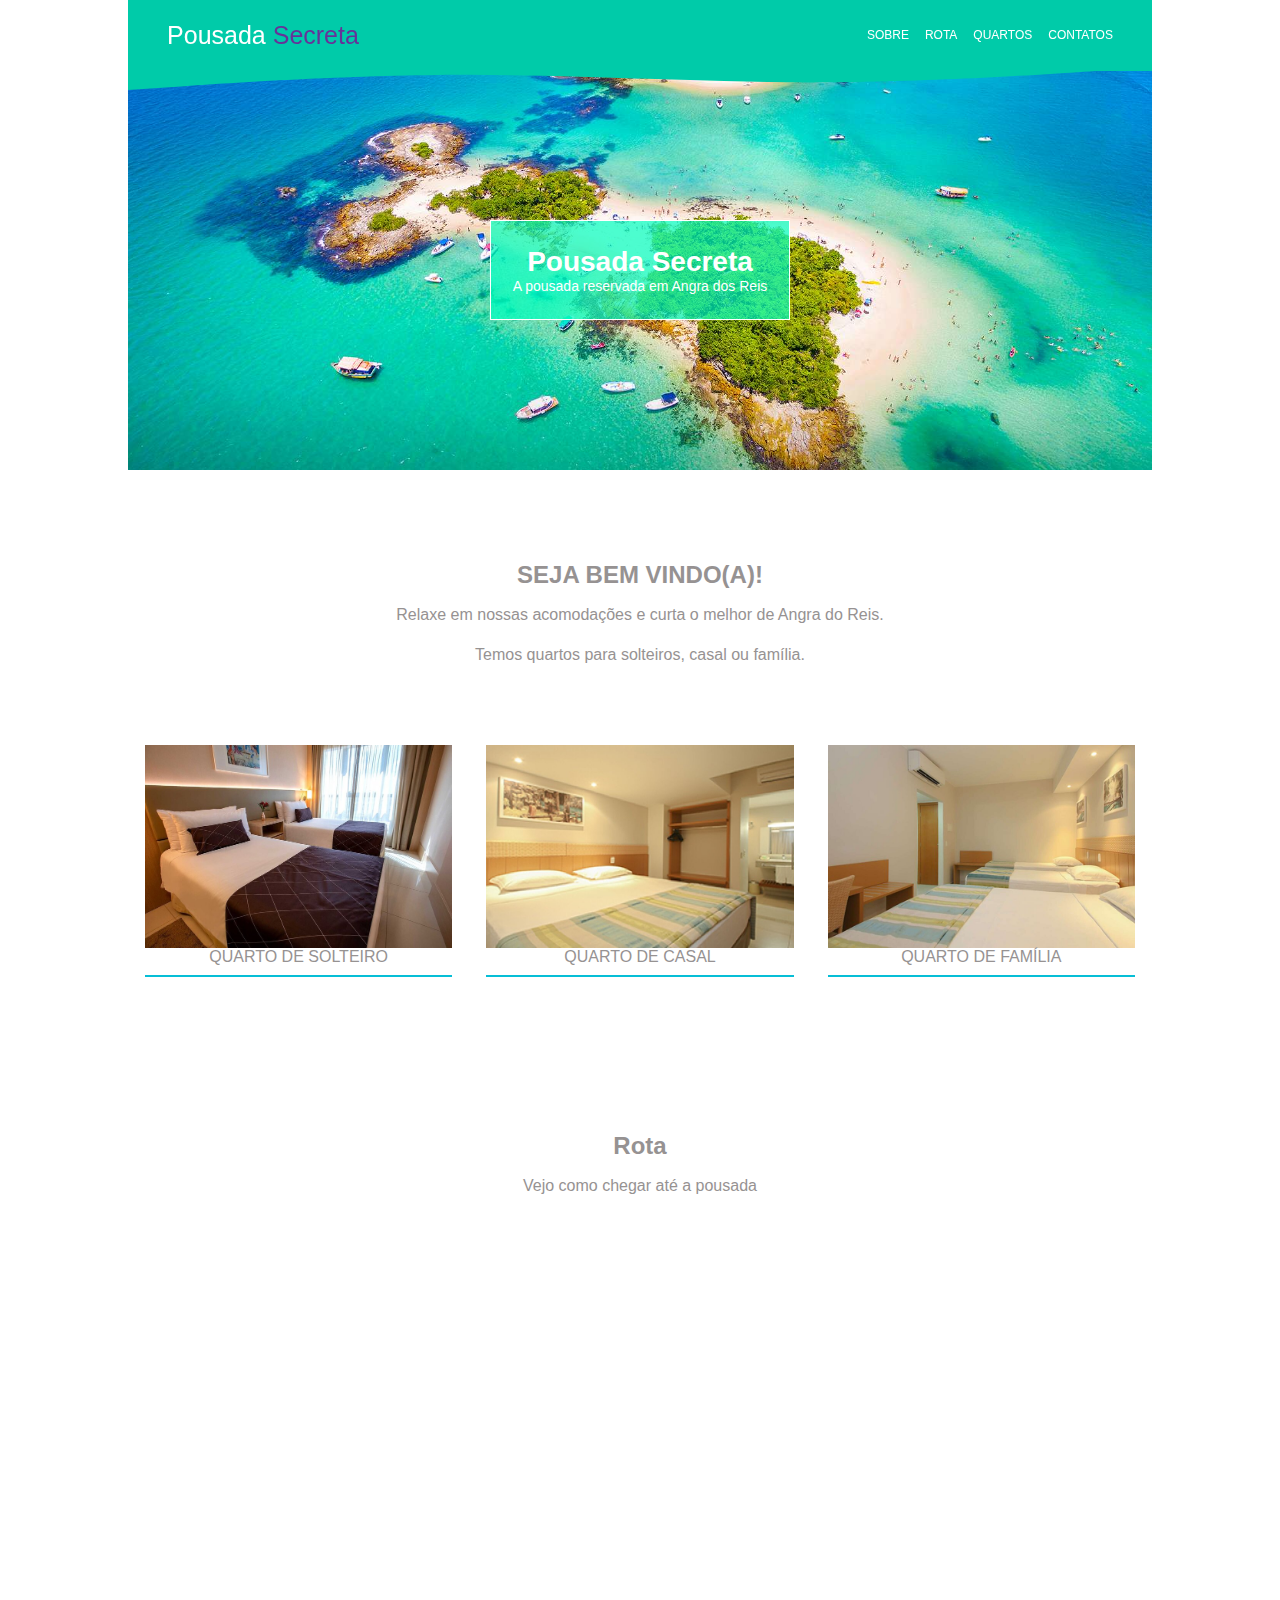
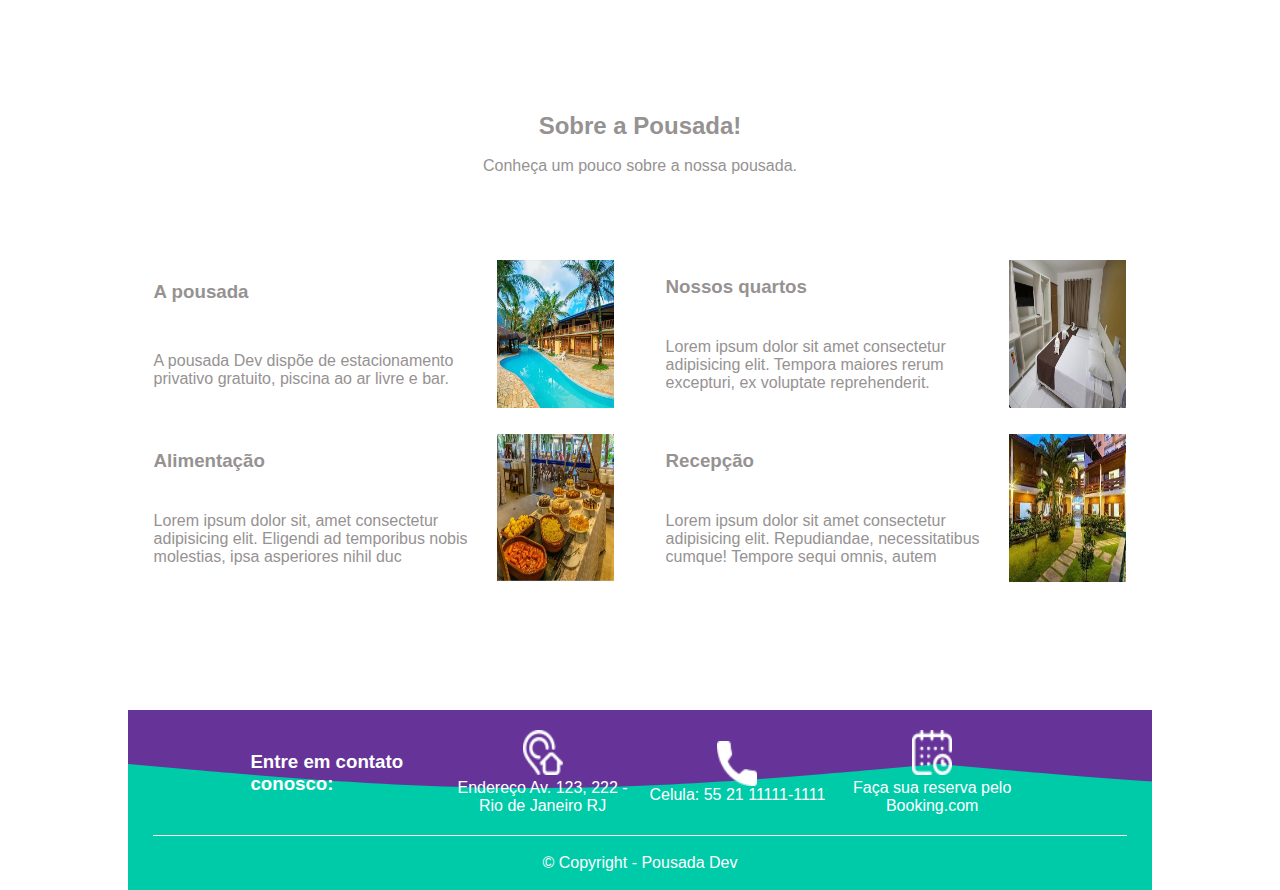
<file: index.html>
<!DOCTYPE html>
<html lang="pt-br">
<head>
    <meta charset="UTF-8">
    <meta http-equiv="X-UA-Compatible" content="IE=edge">
    <meta name="viewport" content="width=device-width, initial-scale=1.2">
    <title>Pousada Secreta</title>
    <link rel="stylesheet" href="style.css">
    <link rel="stylesheet" href="http://fonts.googleapis.com/css?family=Open+Sans:400,300,600,700">
    <link rel="shortcut icon" href="documents/assets/onda-azul-abstrato-de-fundo-vector_24070-197.jpg" type="image/x-icon">
</head>
<body>
    <header id="header">
        <svg class="svg_header" xmlns="http://www.w3.org/2000/svg" viewBox="0 0 1440 320"><path fill="#00cba9" fill-opacity="1" d="M0,128L80,122.7C160,117,320,107,480,106.7C640,107,800,117,960,117.3C1120,117,1280,107,1360,101.3L1440,96L1440,0L1360,0C1280,0,1120,0,960,0C800,0,640,0,480,0C320,0,160,0,80,0L0,0Z"></path></svg>
        <nav>
            <a class="link_pousada" href="#Top">Pousada <span>Secreta</span></a>
            <a href="#Pousada">SOBRE</a>
            <a href="#Rota  ">ROTA</a>
            <a href="#Quartos">QUARTOS</a>
            <a href="#footer">CONTATOS</a>
        </nav>
    </header>
    <main>
        <section id="Top">
            <div class="title_top">
                <h1>Pousada Secreta</h1>
                <p>A pousada reservada em Angra dos Reis</p>
            </div>
        </section>
        <section id="Quartos">
            <div class="title_section">
                <h2>SEJA BEM VINDO(A)!</h2>
                <p>Relaxe em nossas acomodações e curta o melhor de Angra do Reis.</p>
                <p>Temos quartos para solteiros, casal ou família.</p>
            </div>
            <div class="div_quartos">
                <a href="quartos.html#link_solteiro">
                    <img src="documents/assets/quarto-solteiro1.jpg" alt="quarto-solteiro">
                    <p>Quarto de solteiro</p>
                </a>
                <a href="quartos.html#link_casal">
                    <img src="documents/assets/quarto-casal1.jpg" alt="quarto-casal">
                    <p>Quarto de casal</p>
                </a>
                <a href="quartos.html#link_familia">
                    <img src="documents/assets/quarto-familia1.jpg" alt="quarto-familia">
                    <p>Quarto de família</p>
                </a>
            </div>
        </section>
        <section id="Rota">
            <div class="title_section">
                <h2>Rota</h2>
                <p>Vejo como chegar até a pousada</p>
            </div>
            <div class="iframe">
                <iframe src="https://www.google.com/maps/embed?pb=!1m18!1m12!1m3!1d3673.115135756786!2d-43.36501068590768!3d-22.98279328497317!2m3!1f0!2f0!3f0!3m2!1i1024!2i768!4f13.1!3m3!1m2!1s0x9bda2a689aeccd%3A0xa51f3be0d88fc0f!2sAv.%20Ayrton%20Senna%2C%203000%20-%20Barra%20da%20Tijuca%2C%20Rio%20de%20Janeiro%20-%20RJ%2C%2022775-003!5e0!3m2!1spt-BR!2sbr!4v1619021218662!5m2!1spt-BR!2sbr" width="100%" height="450" style="border:0;" allowfullscreen="" loading="lazy"></iframe>
            </div>
        </section>
        <section id="Pousada">
            <div class="title_section" >
                <h2>Sobre a Pousada!</h2>
                <p>Conheça um pouco sobre a nossa pousada.</p>
            </div>
            <div class="container_card">
                <div  class="card">
                    <div class="card_title">
                        <h3>A pousada</h3>
                        <p>A pousada Dev dispõe de estacionamento privativo gratuito, piscina ao ar livre e bar.</p>
                    </div>
                    <div class="card_img">
                        <img src="documents/assets/img1.jpg" alt="A pousada">
                    </div>
                </div>
                <div  class="card">
                    <div class="card_title">
                        <h3>Nossos quartos</h3>
                        <p>Lorem ipsum dolor sit amet consectetur adipisicing elit. Tempora maiores rerum excepturi, ex voluptate reprehenderit. </p>
                    </div>
                    <div class="card_img">
                        <img src="documents/assets/img2.jpg" alt="Nossos quartos">
                    </div>
                </div>
                <div  class="card">
                    <div class="card_title">
                        <h3>Alimentação</h3>
                        <p>Lorem ipsum dolor sit, amet consectetur adipisicing elit. Eligendi ad temporibus nobis molestias, ipsa asperiores nihil duc</p>
                    </div>
                    <div class="card_img">
                        <img src="documents/assets/img3.jpg" alt="Alimentação">
                    </div>                    
                </div>
                <div  class="card">
                    <div class="card_title">
                        <h3>Recepção</h3>
                        <p>Lorem ipsum dolor sit amet consectetur adipisicing elit. Repudiandae, necessitatibus cumque! Tempore sequi omnis, autem</p>
                    </div>  
                    <div class="card_img">
                        <img src="documents/assets/img5.jpg" alt="">
                    </div>
                </div>
            </div>
        </section>
    </main>
    <footer id="footer">
        <div class="footer">
            <div class="contato">
                <div>
                    <H3>Entre em contato conosco:</H3>
                </div>
                <div>
                    <a href="https://www.google.com/maps/search/22+Special+Coffee+-+Barra,+Av.+Ayrton+Senna,+3000+-+Quiosque+01+-+Barra+da+Tijuca,+Rio+de+Janeiro+-+RJ,+22775-904/@-22.9827933,-43.3650107,17z/data=!3m1!4b1" target="_blank"><img src="documents/assets/icones/endereco.png" alt="Endereço">
                    </a>
                    <p>Endereço Av. 123, 222 - Rio de Janeiro RJ</p>
                </div>
                <div>
                    <img src="documents/assets/icones/telefone.png" alt="Telefone">
                    <p>Celula: 55 21 11111-1111</p>
                </div>
                <div>
                    <a href="https://www.booking.com/index.pt-br.html?label=gen173nr-1DCAEoggI46AdIM1gEaCCIAQGYAS24ARfIAQzYAQPoAQGIAgGoAgO4AtChgoQGwAIB0gIkNzVhNDA0NGItMzdmNi00N2JiLWE2ZjMtNTNhMjVhNzA2NmQw2AIE4AIB;sid=3c7a2ac2f879197edd9c8305eb311b36;keep_landing=1&sb_price_type=total&" target="_blank"><img src="documents/assets/icones/calendario.png" alt="Calendário">
                    </a>
                    <p>Faça sua reserva pelo Booking.com</p>
                </div>
            </div>
            <div class="Copyright">
                <p>&#xA9 Copyright - Pousada Dev</p>
            </div>
        </div>
    </footer>
</body>
</html>
</file>
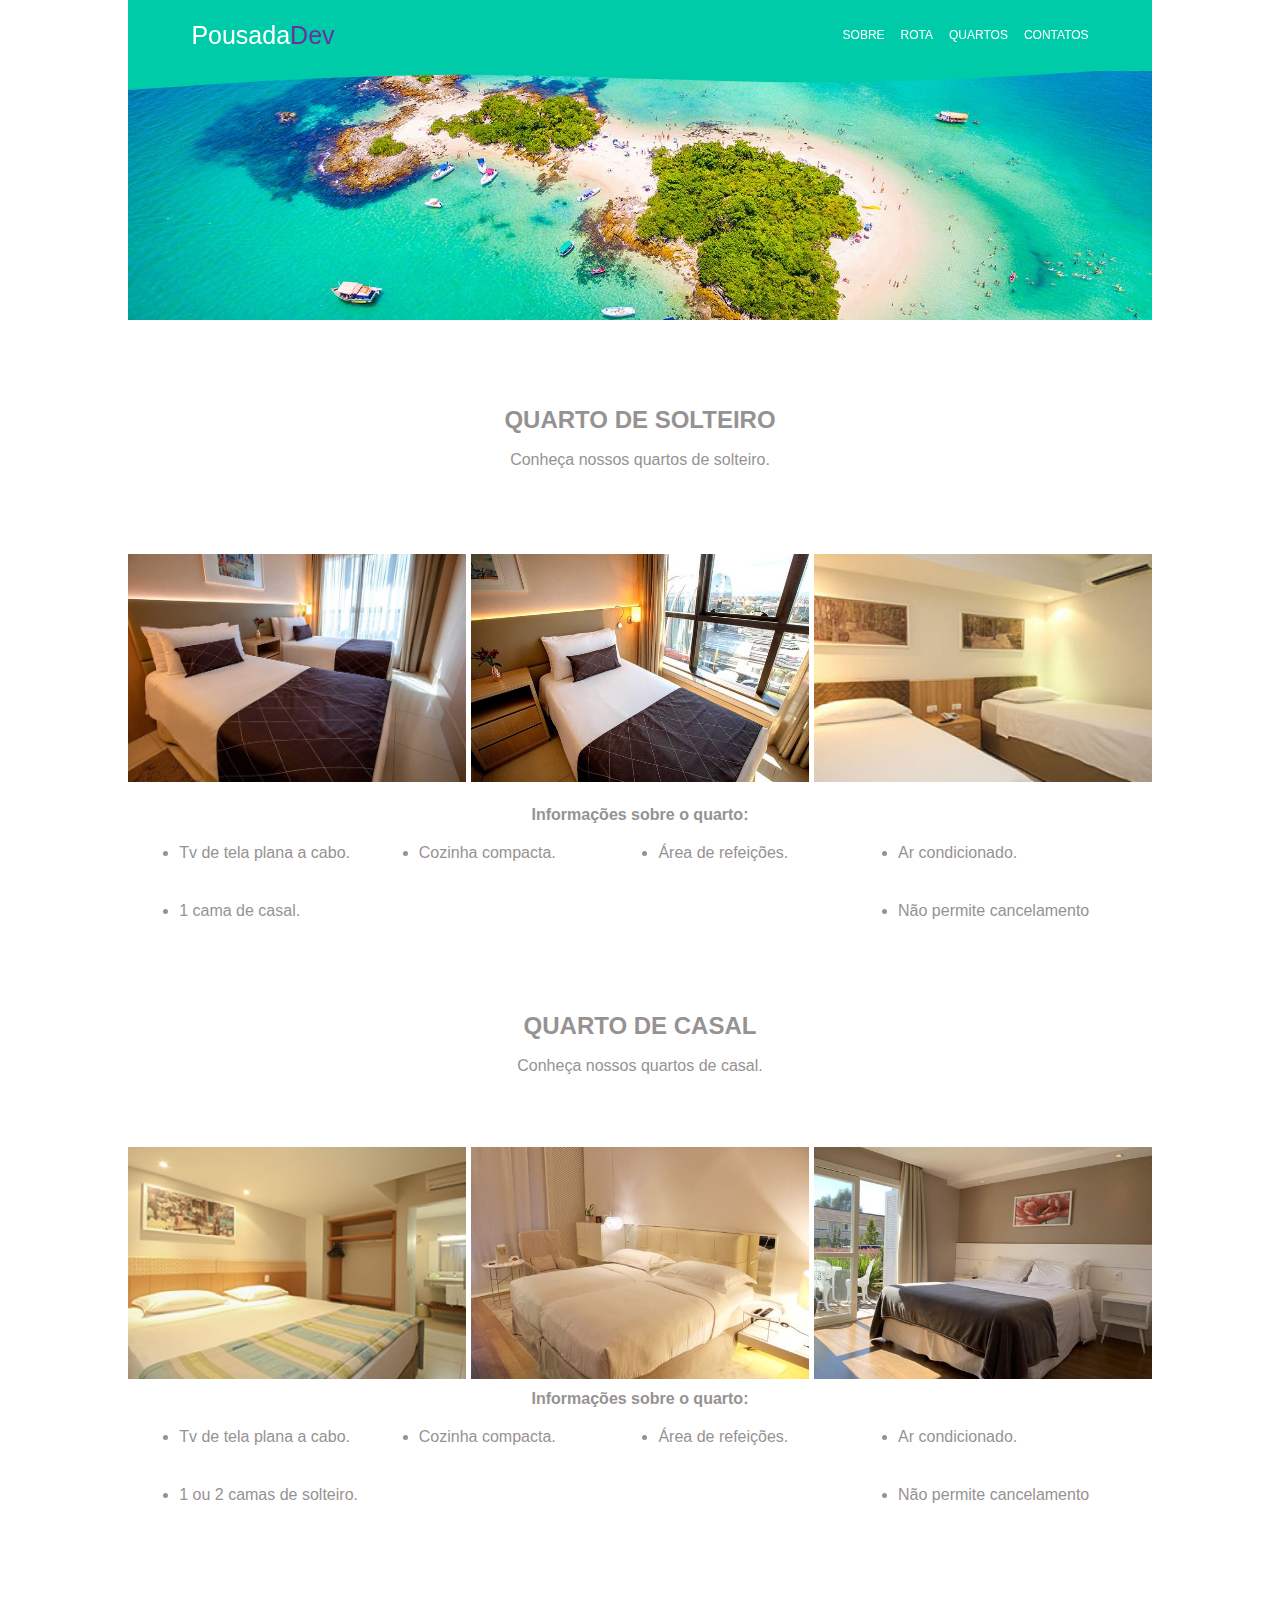
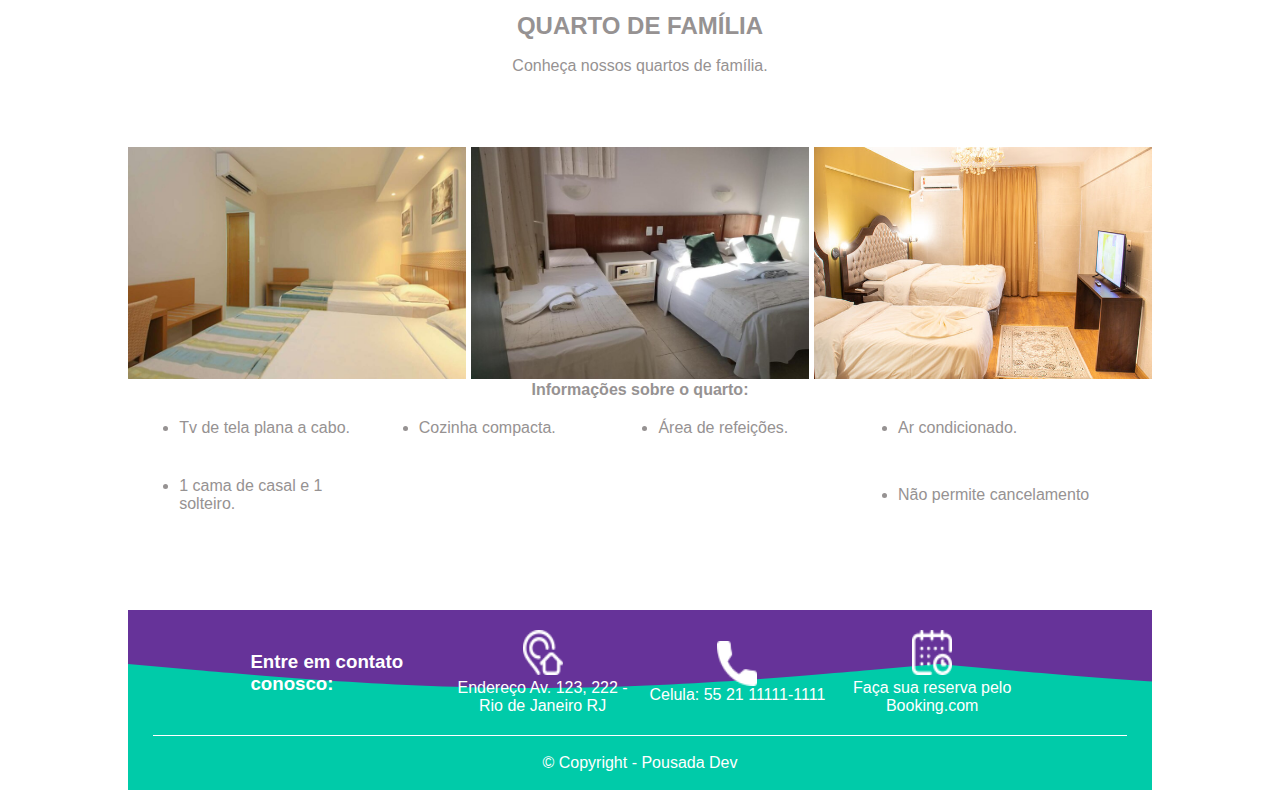
<file: quartos.html>
<!DOCTYPE html>
<html lang="pt-br">
<head>
    <meta charset="UTF-8">
    <meta http-equiv="X-UA-Compatible" content="IE=edge">
    <meta name="viewport" content="width=device-width, initial-scale=1.2">
    <title>Pousada Secreta</title>
    <link rel="stylesheet" href="style.css">
    <link rel="shortcut icon" href="documents/assets/onda-azul-abstrato-de-fundo-vector_24070-197.jpg" type="image/x-icon">
</head>
<body>
    <header id="header">
        <svg class="svg_header" xmlns="http://www.w3.org/2000/svg" viewBox="0 0 1440 320"><path fill="#00cba9" fill-opacity="1" d="M0,128L80,122.7C160,117,320,107,480,106.7C640,107,800,117,960,117.3C1120,117,1280,107,1360,101.3L1440,96L1440,0L1360,0C1280,0,1120,0,960,0C800,0,640,0,480,0C320,0,160,0,80,0L0,0Z"></path></svg>
        <nav>
            <a class="link_pousada" href="index.html">Pousada<span>Dev</span></a>
            <a href="index.html#Pousada">SOBRE</a>
            <a href="index.html#Rota  ">ROTA</a>
            <a href="index.html#Quartos">QUARTOS</a>
            <a href="#footer">CONTATOS</a>
        </nav>
    </header>
    <main>
        <div class="img_background"></div>
        <div id="link_solteiro"></div>
        <section  class="container-quarto">
            <div class="title_section">
                <h2>QUARTO DE SOLTEIRO</h2>
                <p>Conheça nossos quartos de solteiro.</p>
            </div>
            <div class="container-img-quarto">
                <img src="documents/assets/quarto-solteiro1.jpg" alt="quarto-solteiro">
                <img src="documents/assets/quarto-solteiro2.jpg" alt="quarto-solteiro">
                <img src="documents/assets/quarto-solteiro3.jpg" alt="quarto-solteiro">
            </div>
            <div class="container-informações-quarto">
                <p>Informações sobre o quarto:</p>
                <ul class="list-itens-quarto">
                    <li>Tv de tela plana a cabo.</li>
                    <li>Cozinha compacta.</li>
                    <li>Área de refeições.</li>
                    <li>Ar condicionado.</li>
                    <li>1 cama de casal.</li>
                    <li>Não permite cancelamento</li>
                </ul>
            </div>
        </section>
        <div id="link_casal"></div>
        <section id="container-quarto">
            <div class="title_section">
                <h2>QUARTO DE CASAL</h2>
                <p>Conheça nossos quartos de casal.</p>
            </div>
            <div class="container-img-quarto">
                <img src="documents/assets/quarto-casal1.jpg" alt="quarto-solteiro">
                <img src="documents/assets/quarto-casal2.jpg" alt="quarto-solteiro">
                <img src="documents/assets/quarto-casal3.jpg" alt="quarto-solteiro">
            </div>
            <div class="container-informações-quarto">
                <p>Informações sobre o quarto:</p>
                <ul class="list-itens-quarto">
                    <li>Tv de tela plana a cabo.</li>
                    <li>Cozinha compacta.</li>
                    <li>Área de refeições.</li>
                    <li>Ar condicionado.</li>
                    <li>1 ou 2 camas de solteiro.</li>
                    <li>Não permite cancelamento</li>
                </ul>
            </div>
        </section>
        <div id="link_familia"></div>
        <section id="container-quarto">
            <div class="title_section">
                <h2>QUARTO DE FAMÍLIA</h2>
                <p>Conheça nossos quartos de família.</p>
            </div>
            <div class="container-img-quarto">
                <img src="documents/assets/quarto-familia1.jpg" alt="quarto-solteiro">
                <img src="documents/assets/quarto-familia2.jpg" alt="quarto-solteiro">
                <img src="documents/assets/quarto-familia3.jpg" alt="quarto-solteiro">
            </div>
            <div class="container-informações-quarto">
                <p>Informações sobre o quarto:</p>
                <ul class="list-itens-quarto">
                    <li>Tv de tela plana a cabo.</li>
                    <li>Cozinha compacta.</li>
                    <li>Área de refeições.</li>
                    <li>Ar condicionado.</li>
                    <li>1 cama de casal e 1 solteiro.</li>
                    <li>Não permite cancelamento</li>
                </ul>
            </div>
        </section>
        
    </main>
    <footer id="footer">
        <div class="footer">
            <div class="contato">
                <div>
                    <H3>Entre em contato conosco:</H3>
                </div>
                <div>
                    <a href="https://www.google.com/maps/search/22+Special+Coffee+-+Barra,+Av.+Ayrton+Senna,+3000+-+Quiosque+01+-+Barra+da+Tijuca,+Rio+de+Janeiro+-+RJ,+22775-904/@-22.9827933,-43.3650107,17z/data=!3m1!4b1" target="_blank"><img src="documents/assets/icones/endereco.png" alt="Endereço">
                    </a>
                    <p>Endereço Av. 123, 222 - Rio de Janeiro RJ</p>
                </div>
                <div>
                    <img src="documents/assets/icones/telefone.png" alt="Telefone">
                    <p>Celula: 55 21 11111-1111</p>
                </div>
                <div>
                    <a href="https://www.booking.com/index.pt-br.html?label=gen173nr-1DCAEoggI46AdIM1gEaCCIAQGYAS24ARfIAQzYAQPoAQGIAgGoAgO4AtChgoQGwAIB0gIkNzVhNDA0NGItMzdmNi00N2JiLWE2ZjMtNTNhMjVhNzA2NmQw2AIE4AIB;sid=3c7a2ac2f879197edd9c8305eb311b36;keep_landing=1&sb_price_type=total&" target="_blank"><img src="documents/assets/icones/calendario.png" alt="Calendário">
                    </a>
                    <p>Faça sua reserva pelo Booking.com</p>
                </div>
            </div>
            <div class="Copyright">
                <p>&#xA9 Copyright - Pousada Dev</p>
            </div>
        </div>
    </footer>
</file>
<file: style.css>
*{
    padding: 0;
    margin: 0;
    border: 0;
    text-decoration: none;
    font-family:'Source Sans Pro', sans-serif ;
    box-sizing: border-box;             
}
a{
    text-decoration: none;
}
ul, ol{
   list-style: none;
}
:root{
    --width-top:auto;
    --width-size: 1024px;
    --main-font-color: rgb(150, 146, 146);
    --height--secction: 580px;
    --footer-backgroud-color:#00cba9;
    --font-roxo: rgb(102, 51, 153) 
    
}

#header {
    background-color: rgba(255, 255, 255,0);
    height: 70px;
    width:var(--width-size);
    margin: auto;
    display: flex;
    justify-content: center;
    align-items: center;
    
}

.svg_header{
    position:fixed;
    top: -1px;
    z-index: 1;
    width: var(--width-size);
}

#header nav{
    position:fixed;
    box-shadow: 0px 1px 0px #00cba9;
    height: 70px;
    width: var(--width-size);
    margin: auto;
    display: flex;
    justify-content: center;
    align-items: center;
    background-color: var(--footer-backgroud-color);
    z-index: 2;
}

#header nav a{
    color:white ;
    margin: 8px;
    font-size: 12px;
}

#header a:hover{
    background: #fff;
    border-radius: 2px;
    color: var(--footer-backgroud-color);
}

#header .link_pousada{
    margin-right: 500px;
    font-size: 25px;
}

#header span{
    color: var(--font-roxo);
}

main{
    width: var(--width-top) ;
    margin: auto;
    display: flex;
    flex-flow: column wrap;
    justify-content: center;
    align-items: center;
}

#Top{
    width: var(--width-size);
    height: 400px;
    background-image: url(documents/assets/img-fundo.jpg);
    background-repeat: no-repeat;
    background-position: center;
    background-size: cover;
    display: flex;
    justify-content: center;
    align-items: center;
    bottom: 300px;
    
}

 .title_top{
    color:rgb(255, 255, 255);
    width: 300px;
    height: 100px;
    font-size: 14px;
    text-align: center;
    border: 1px solid #fff;
    background-color: rgba(0, 255, 191, 0.7);
    display: flex;        
    flex-direction: column;
    justify-content: center;
}

.title_top p{
    width: 100%;
}

section{
    box-sizing: border-box;
    display: flex;
    flex-flow: column wrap ;
    justify-content: center;
    align-items: center;
    height: var(--height--secction);
    width: var(--width-size);
}

.title_section{
    text-align: center;
    display: flex;
    flex-flow: column nowrap;
    justify-content: center;
    align-items: center;
    width: 100%;
    height: 28%;
    color: var(--main-font-color);
    line-height: 40px;
    margin: 20px 0px 20px;
    
}

.div_quartos{
    width: var(--width-size);
    height: 50%;
    display: flex;
    flex-flow: row nowrap;
    justify-content: center;
    align-items: center; 
}

.div_quartos a{
    color: var(--main-font-color);
    text-align: center;
    text-transform: uppercase;
    width: 90% ;
    height: 100%;
    display: flex;
    flex-flow: column nowrap;
    justify-content: center;
    align-items: center;    
}

.div_quartos img{
    width: 90%;
    height: 70%;
}

.div_quartos p{
    border-bottom: rgb(7, 190, 214) solid 2px;
    height: 10%;
    width: 90%;
}

.iframe{
    width: var(--width-size);
    height: 60%;
}

#Rota iframe{
    height: 100%;
}

.container_card{
    height: 60%;
    display: flex;
    flex-flow: row wrap;
    justify-content: center;
    align-items: center;
}

.card{
    width: 50%;
    height: 50%;
    display: flex;
    flex-flow: row wrap;
    justify-content: center;
    align-items: center;
    
}


.card_title{
    color: var(--main-font-color);
    width: 67%;
    height: 90%;
    display: flex;
    flex-direction: column;
    justify-content: space-around;
    
}

.card_img{
    width: 23%;  
    height: 85%;  
}

.card_img img{
    width: 100%;
    height: 100%;
}

footer{
    height: 180px;
    margin: auto;
    margin-top: 100px;
    width: var(--width-size);
    background-color: var(--font-roxo);
}


.footer{
    color: white;
    height: 180px;
    width: var(--width-size);    
    display: flex;
    flex-flow: column wrap;
    justify-content: center;
    align-items: center;
    z-index: 99;
    background-image: url(documents/assets/wave.svg);
}

.contato{
    height: 70%;
    border-bottom: white 1px solid ;
    display: flex;
    flex-flow: row wrap;
    justify-content: center;
    align-items: center;

}

.contato div{
    height: 100%;
    width: 20%;
    display: flex;
    flex-direction: column;
    justify-content: center;
    align-items: center;
}

.contato div img{
    height: 45px;
    width: 40px;
}

.contato div p{
    text-align: center;
}

.Copyright{
    width: 100%;
    height: 30%;
    margin: auto;
    text-align: center;
    display: flex;
    justify-content: center;
    align-items: center;
    z-index: 99;
}
/* Estilos quartos -----------------------------------------------------------*/

.img_background{
    width: var(--width-size);
    height: 250px;
    background-image: url(documents/assets/img-fundo.jpg);
    background-position: center;
    background-size: cover;
}

.container-quarto{
    display: flex;
    flex-direction: column;
    justify-content: space-between;
    align-items: center;
    height: 570px;
    width: var(--width-size);
}

.container-img-quarto{
    display: flex;
    height: 40%;
    flex-flow: row nowrap;
    justify-content: space-between;
}

.container-img-quarto img{
    width:33% ;
    height: 100%;
}

.container-informações-quarto{
    display: flex;
    height: 20%;
    width: 100%;
    flex-direction: column;
    justify-content: center;
    align-items: center;
    align-content: center;
}

.list-itens-quarto{
    list-style: unset;
    width: 90%;
    display: flex;
    flex-flow: row wrap;
    justify-content: space-between;
    align-items: center;
    align-content:space-between ;    
}

.container-informações-quarto p{
    font-weight: bold;    
    margin-top: 40px;
}

.list-itens-quarto li{
    width: 22%;
    margin-bottom: 20px;   
    margin-top: 20px;
}   
#link_solteiro, #link_casal, #link_familia {
    height: 20px;
}

.container-informações-quarto  p, ul, li{
    color: var(--main-font-color);
}
</file>
